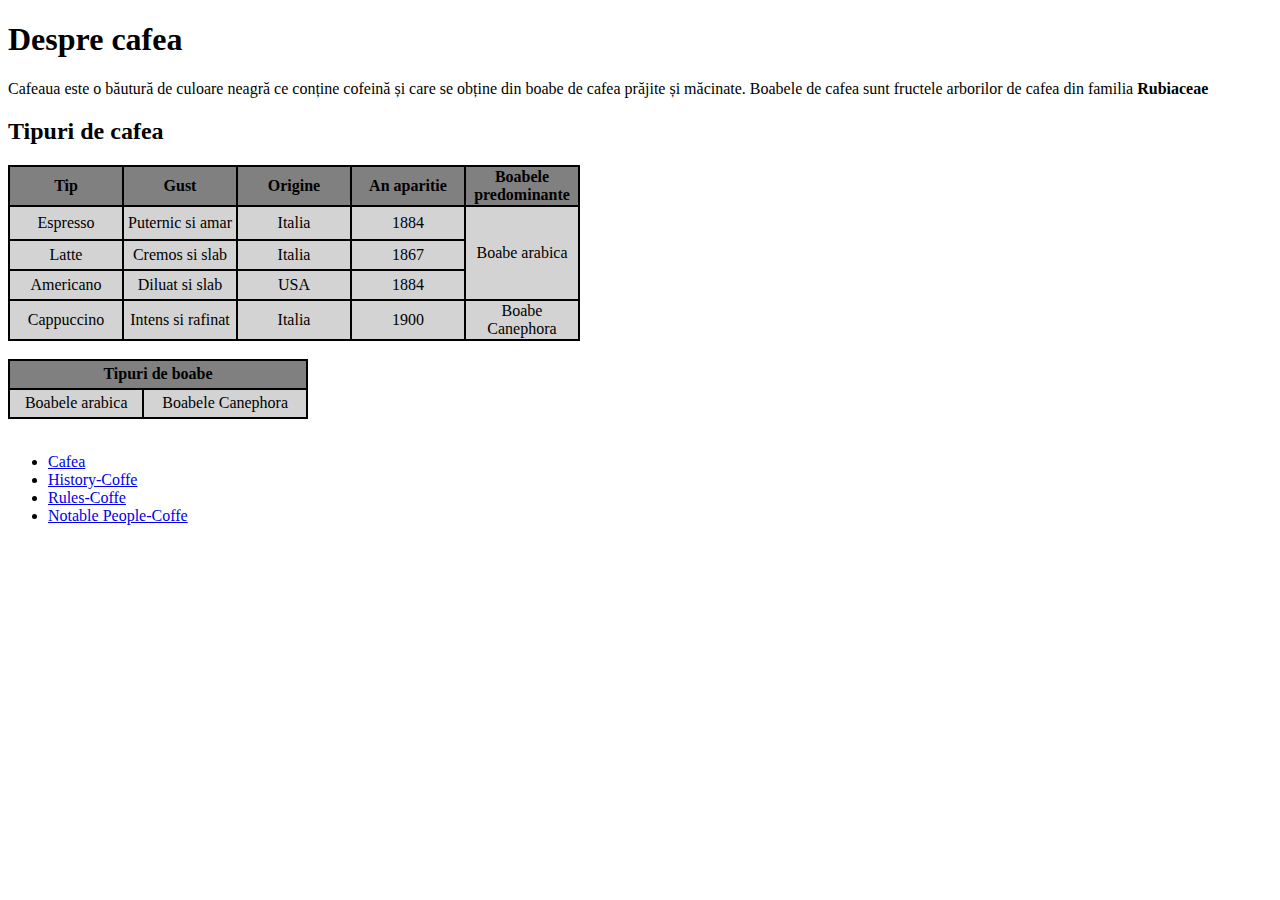
<file: html-proj-1/index.html>
<!DOCTYPE html>
<html>
    <head>
        <title>
           Cafeluta
        </title>
    </head>
    <body>
        <header>
          <h1>
            Despre cafea
          </h1>
          <p> 
            Cafeaua este o băutură de culoare neagră ce conține cofeină și care se obține din boabe de cafea prăjite și măcinate. 
            Boabele de cafea sunt fructele arborilor de cafea din familia <strong>Rubiaceae</strong>
          </p>
        </header>
        <main>
          <h2>
            Tipuri de cafea
          </h2>
          <table bgcolor="black">
            <tr bgcolor="grey" align="center" >
                <th width="110"> Tip </th>
                <th width="110"> Gust </th>
                <th width="110"> Origine </th>
                <th width="110"> An aparitie </th>
                <th width="110"> Boabele predominante</th>
            </tr>
            <tr bgcolor="lightgrey" align="center">
                <td height="30"> Espresso </td>
                <td height="30"> Puternic si amar </td>
                <td height="30"> Italia </td>
                <td height="30"> 1884 </td>
                <td rowspan="3" height="90"> Boabe  arabica</td>
            </tr>
            <tr bgcolor="lightgrey" align="center">
                <td> Latte </td>
                <td> Cremos si slab </td>
                <td> Italia </td>
                <td> 1867 </td>
            </tr>
            <tr bgcolor="lightgrey" align="center">
                <td> Americano </td>
                <td> Diluat si slab </td>
                <td> USA </td>
                <td> 1884 </td>
            </tr>
            <tr bgcolor="lightgrey" align="center">
              <td> Cappuccino </td>
              <td> Intens si rafinat</td>
              <td> Italia </td>
              <td> 1900 </td>
              <td height="30"> Boabe Canephora</td>
          </tr>
        </table>
        <br>
        <table bgcolor = "black" width="300" height="60">
          <tr bgcolor = "grey">
            <th colspan="2">Tipuri de boabe</th>
          </tr>
          <tr bgcolor="lightgrey">
            <td align="center">Boabele arabica</td>
            <td align="center">Boabele Canephora</td>
          </tr>
        </table>
        <br>
        <footer>
          <nav>
            <ul>
              <li><a href="index.html">Cafea</a></li>
              <li><a href="History.html">History-Coffe</a></li>
              <li><a href="Rules-Coffe.html">Rules-Coffe</a></li>
              <li><a href="Notable People - Coffe.html">Notable People-Coffe</a></li>
            </ul>
          </nav>
        </footer>
      </main>
    </body>
</html>
</file>
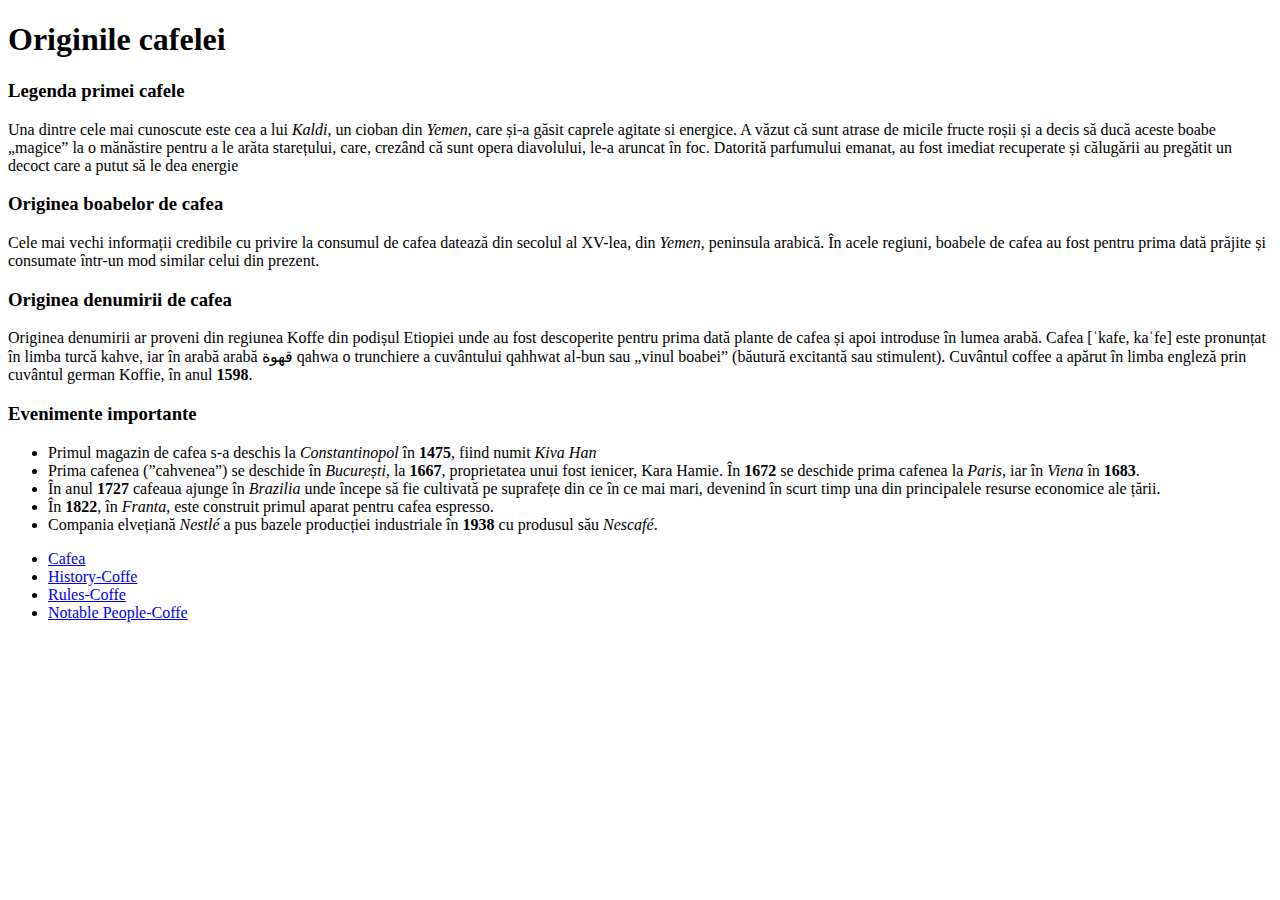
<file: html-proj-1/History.html>
<!DOCTYPE html>
<html>
    <head>
        <title>
            History-Coffe
        </title>
    </head>
    <body>
        <header>
            <h1>
                Originile cafelei
            </h1>
        </header>
        <section>
            <h3>
                Legenda primei cafele
            </h3>
            <p>
                Una dintre cele mai cunoscute este cea a lui <em>Kaldi</em>, un cioban din <em>Yemen</em>, care și-a găsit caprele agitate si energice.
                A văzut că sunt atrase de micile fructe roșii și a decis să ducă aceste boabe „magice” la o mănăstire pentru a le arăta starețului, care, crezând că sunt opera diavolului, le-a aruncat în foc. 
                Datorită parfumului emanat, au fost imediat recuperate și călugării au pregătit un decoct care a putut să le dea energie
            </p>
        </section>
        <section>
            <h3>
                Originea boabelor de cafea
            </h3>
        <p>
            Cele mai vechi informații credibile cu privire la consumul de cafea datează din secolul al XV-lea, din <em>Yemen</em>, peninsula arabică. 
            În acele regiuni, boabele de cafea au fost pentru prima dată prăjite și consumate într-un mod similar celui din prezent.
        </p>
        </section>
        <section>
        <h3>
            Originea denumirii de cafea
        </h3>
        <p>
            Originea denumirii ar proveni din regiunea Koffe din podișul Etiopiei unde au fost descoperite pentru prima dată plante de cafea și apoi introduse în lumea arabă. 
            Cafea [ˈkafe, kaˈfe] este pronunțat în limba turcă kahve, iar în arabă arabă قهوة qahwa o trunchiere a cuvântului qahhwat al-bun sau „vinul boabei” 
            (băutură excitantă sau stimulent).
             Cuvântul coffee a apărut în limba engleză prin cuvântul german Koffie, în anul <strong>1598</strong>.
         </p>
         </section>
         <h3>
            Evenimente importante
         </h3>
         <ul>
            <li>
                Primul magazin de cafea s-a deschis la <em>Constantinopol</em> în <strong>1475</strong>, fiind numit <em>Kiva Han</em>
            </li>
            <li>
                Prima cafenea (”cahvenea”) se deschide în <em>București</em>, la <strong>1667</strong>, proprietatea unui fost ienicer, Kara Hamie.
                În <strong>1672</strong> se deschide prima cafenea la <em>Paris</em>, iar în <em>Viena</em> în <strong>1683</strong>.
            </li>
            <li>
                În anul <strong>1727</strong> cafeaua ajunge în <em>Brazilia</em> unde începe să fie cultivată pe suprafețe din ce în ce mai mari, 
                devenind în scurt timp una din principalele resurse economice ale țării.
            </li>
            <li>
                În <strong>1822</strong>, în <em>Franta</em>, este construit primul aparat pentru cafea espresso.
            </li>
            <li>
                Compania elvețiană <em>Nestlé</em> a pus bazele producției industriale în <strong>1938</strong> cu produsul său <em>Nescafé</em>.
            </li>
         </ul>
         <footer>
            <nav>
              <ul>
                <li><a href="index.html">Cafea</a></li>
                <li><a href="History.html">History-Coffe</a></li>
                <li><a href="Rules-Coffe.html">Rules-Coffe</a></li>
                <li><a href="Notable People - Coffe.html">Notable People-Coffe</a></li>
              </ul>
            </nav>
          </footer>
    </body>
</html>
</file>
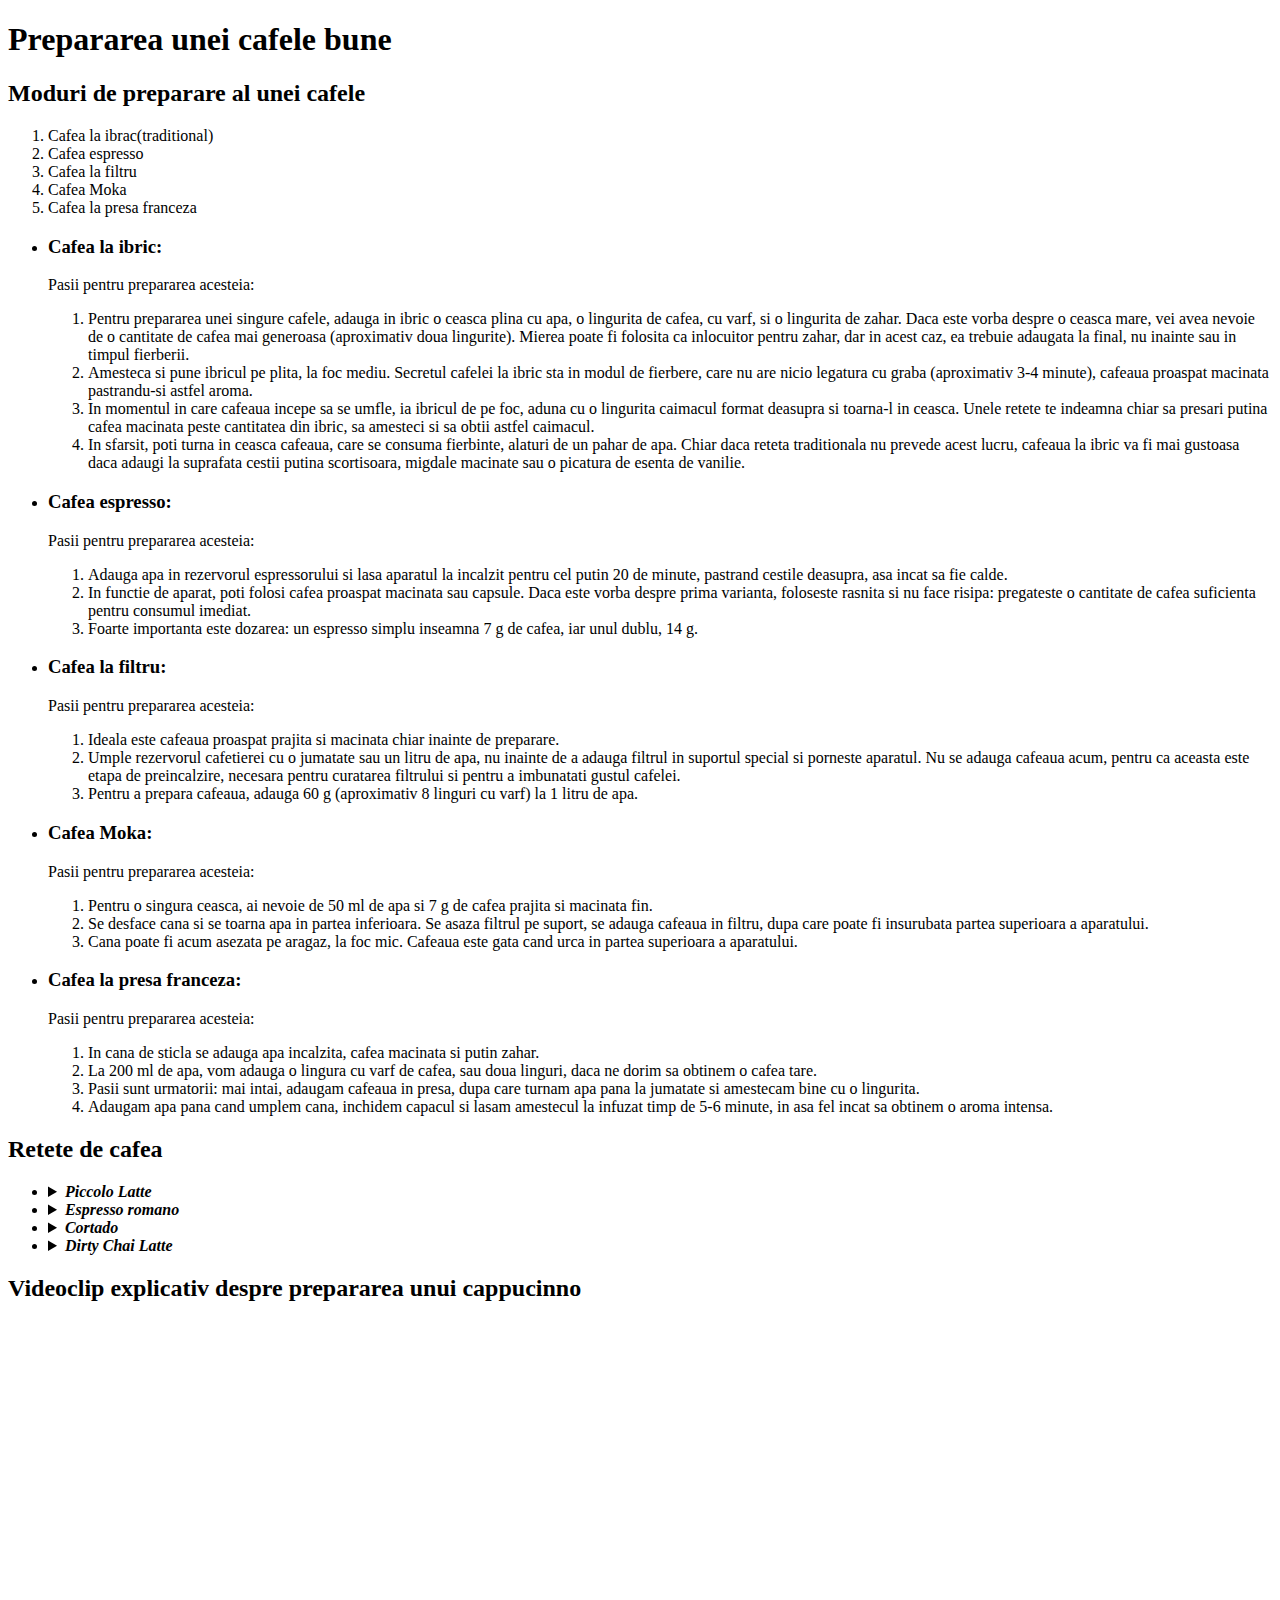
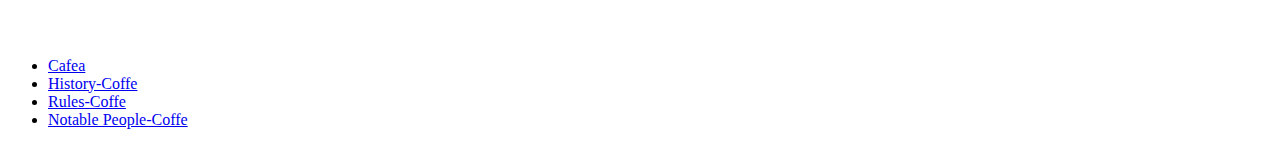
<file: html-proj-1/Rules-Coffe.html>
<!DOCTYPE html>
<html>
    <head>
        <title>
            Rules - COffe
        </title>
    </head>
    <body>
        <header>
            <h1>
                Prepararea unei cafele bune
            </h1>
        </header>
        <section>
            <h2>
                Moduri de preparare al unei cafele
            </h2>
            <ol>
                <li>
                    Cafea la ibrac(traditional)
                </li>
                <li>
                    Cafea espresso
                </li>
                <li>
                    Cafea la filtru
                </li>
                <li>
                    Cafea Moka
                </li>
                <li>
                    Cafea la presa franceza
                </li>
            </ol>
            <ul>
                <li>
                    <h3>
                        Cafea la ibric:
                    </h3>
                    <p>
                        Pasii pentru prepararea acesteia:
                    </p>
                    <ol>
                        <li>
                            Pentru prepararea unei singure cafele, adauga in ibric o ceasca plina cu apa, o lingurita de cafea, cu varf, si o lingurita de zahar.
                             Daca este vorba despre o ceasca mare, vei avea nevoie de o cantitate de cafea mai generoasa (aproximativ doua lingurite). 
                            Mierea poate fi folosita ca inlocuitor pentru zahar, dar in acest caz, ea trebuie adaugata la final, nu inainte sau in timpul fierberii.
                        </li>
                        <li>
                            Amesteca si pune ibricul pe plita, la foc mediu. 
                            Secretul cafelei la ibric sta in modul de fierbere, care nu are nicio legatura cu graba (aproximativ 3-4 minute), cafeaua proaspat macinata pastrandu-si astfel aroma.
                        </li>
                        <li>
                            In momentul in care cafeaua incepe sa se umfle, ia ibricul de pe foc, aduna cu o lingurita caimacul format deasupra si toarna-l in ceasca. 
                            Unele retete te indeamna chiar sa presari putina cafea macinata peste cantitatea din ibric, sa amesteci si sa obtii astfel caimacul. 
                        </li>
                        <li>
                            In sfarsit, poti turna in ceasca cafeaua, care se consuma fierbinte, alaturi de un pahar de apa. 
                            Chiar daca reteta traditionala nu prevede acest lucru, cafeaua la ibric va fi mai gustoasa daca adaugi la suprafata cestii putina scortisoara, migdale macinate sau o picatura de esenta de vanilie.
                        </li>

                    </ol>
                </li>
                <li>
                    <h3>
                        Cafea espresso:
                    </h3>
                    <p>
                        Pasii pentru prepararea acesteia:
                    </p>
                    <ol>
                        <li>
                            Adauga apa in rezervorul espressorului si lasa aparatul la incalzit pentru cel putin 20 de minute, pastrand cestile deasupra, asa incat sa fie calde.
                        </li>
                        <li>
                            In functie de aparat, poti folosi cafea proaspat macinata sau capsule. Daca este vorba despre prima varianta, 
                            foloseste rasnita si nu face risipa: pregateste o cantitate de cafea suficienta pentru consumul imediat.                        
                        </li>
                        <li>
                            Foarte importanta este dozarea: un espresso simplu inseamna 7 g de cafea, iar unul dublu, 14 g.                        
                        </li>
                    </ol>
                </li>
                <li>
                    <h3>
                        Cafea la filtru:
                    </h3>
                    <p>
                        Pasii pentru prepararea acesteia:
                    </p>
                    <ol>
                        <li>
                            Ideala este cafeaua proaspat prajita si macinata chiar inainte de preparare.                        
                        </li>
                        <li>
                            Umple rezervorul cafetierei cu o jumatate sau un litru de apa, nu inainte de a adauga filtrul in suportul special si porneste aparatul. 
                            Nu se adauga cafeaua acum, pentru ca aceasta este etapa de preincalzire, necesara pentru curatarea filtrului si pentru a imbunatati gustul cafelei.
                        </li>
                        <li>
                            Pentru a prepara cafeaua, adauga 60 g (aproximativ 8 linguri cu varf) la 1 litru de apa.
                        </li>
                    </ol>
                </li>
                <li>
                    <h3>
                        Cafea Moka:
                    </h3>
                    <p>
                        Pasii pentru prepararea acesteia:
                    </p>
                    <ol>
                        <li>
                            Pentru o singura ceasca, ai nevoie de 50 ml de apa si 7 g de cafea prajita si macinata fin.                        
                        </li>
                        <li>
                            Se desface cana si se toarna apa in partea inferioara. Se asaza filtrul pe suport, se adauga cafeaua in filtru, 
                            dupa care poate fi insurubata partea superioara a aparatului.
                        </li>
                        <li>
                            Cana poate fi acum asezata pe aragaz, la foc mic. Cafeaua este gata cand urca in partea superioara a aparatului.
                        </li>
                    </ol>
                </li>
                <li>
                    <h3>
                        Cafea la presa franceza:
                    </h3>
                    <p>
                        Pasii pentru prepararea acesteia:
                    </p>
                    <ol>
                        <li>
                            In cana de sticla se adauga apa incalzita, cafea macinata si putin zahar.                        
                        </li>
                        <li>
                            La 200 ml de apa, vom adauga o lingura cu varf de cafea, sau doua linguri, daca ne dorim sa obtinem o cafea tare.
                        </li>
                        <li>
                            Pasii sunt urmatorii: mai intai, adaugam cafeaua in presa, dupa care turnam apa pana la jumatate si amestecam bine cu o lingurita.
                        </li>
                        <li>
                            Adaugam apa pana cand umplem cana, inchidem capacul si lasam amestecul la infuzat timp de 5-6 minute, in asa fel incat sa obtinem o aroma intensa.
                        </li>
                    </ol>
                </li>
            </ul>
        </section>
        <section>
            <h2>
                Retete de cafea
            </h2>
            <ul>
                <li>
                    <details>
                        <summary>
                            <em><strong>Piccolo Latte</strong></em>
                        </summary>
                            <section>
                                <h3>
                                    Ce este un  <strong>Piccolo Latte</strong>?
                                </h3>
                                <p>
                                    <strong>Piccolo Latte</strong> reprezinta, de fapt, un caffe latte servit intr-un pahar de dimensiuni mult mai mici. 
                                    Este o alegere des intalnita in cadrul intalnirilor de afaceri.
                                </p>
                            </section>
                            <section>
                                <h3>
                                    Cum poti obtinee un <strong>Piccolo Latte</strong>?
                                </h3>
                                <ul>
                                    <li>Pregateste un espresso (vezi reteta mai sus) sau o cafea la ibric.</li>
                                    <li>Adauga cafeaua intr-un pahar sau o cana de sticla nu prea mare.</li>
                                    <li>Fierbe 250 ml lapte, la foc mic, pana cand obtii o consistenta cremoasa.</li>
                                    <li>Adauga spuma de lapte astfel obtinuta peste cafea.</li>
                                    <li>Poti adauga extract de vanilie, scortisoara sau ciocolata rasa deasupra.</li>
                                </ul>
                            </section>
                        
                    </details>
                </li>
                <li>
                    <details>
                        <summary>
                            <em><strong>Espresso romano</strong></em>
                        </summary>
                            <section>
                                <h3>
                                    Cum este aceasta reteta?
                                </h3>
                                <p>
                                    O reteta neobisnuita, cu lamaie, care nu face decat sa accentueze gustul autentic de cafea.
                                </p>
                            </section>
                            <section>
                                <h3>
                                    Cum poti obtinee un <strong>Espresso romano</strong>?
                                </h3>
                                <ul>
                                    <li>
                                        Reteta este simpla: este vorba despre un espresso lung sau scurt 
                                        amestecat cu o lingurita de zahar si servit cu o felie de lamaie alaturi, pentru o aroma cu adevarat speciala.
                                    </li>
                                    
                                </ul>
                            </section>
                        
                    </details>
                </li>
                <li>
                    <details>
                        <summary>
                            <em><strong>Cortado</strong></em>
                        </summary>
                            <section>
                                <h3>
                                    In ce consta reteta?
                                </h3>
                                <p>
                                    Este vorba despre o reteta spaniola care combina cafeaua (sau espresso) cu spuma din lapte condensat, pentru a-i reduce din aciditate. 
                                    A nu se confunda cu cafeaua cu lapte - cortado seamana, mai degraba, cu latte macchiato.
                                </p>
                            </section>
                            <section>
                                <h3>
                                    Cum poti obtinee un <strong>Cortado</strong>?
                                </h3>
                                <ul>
                                    <li>Pregateste un espresso simplu si adauga deasupra spuma din lapte condensat sau putin lapte condensat incalzit.</li>
                                    <li>Cortado se serveste intotdeaua in cani de sticla, iar cantitatea recomandata este de 150-200 ml.</li>
                                </ul>
                            </section>
                        
                    </details>
                </li>
                <li>
                    <details>
                        <summary>
                            <em><strong>Dirty Chai Latte</strong></em>
                        </summary>
                            <section>
                                <h3>
                                    In ce consta reteta?
                                </h3>
                                <p>
                                    Aceasta reteta reprezinta o combinatie de espresso si ceai aromat. 
                                    Daca nu te poti obisnui imediat cu gustul, trebuie sa stii ca o astfel de cafea poate fi indulcita cu miere.
                                </p>
                            </section>
                            <section>
                                <h3>
                                    Cum poti obtinee un <strong>Dirty Chai Latte</strong>?
                                </h3>
                                <ul>
                                    <li>Pregateste un espresso scurt, putina spuma de lapte (vezi reteta mai sus) si o infuzie din plante - de preferat, masala chai (ceai indian).</li>
                                    <li>Proportiile sunt variabile, cantitatea de cafea fiind de obicei mai mica fata de cea a ceaiului.</li>
                                    <li><strong>Dirty Chai Latte</strong> poate fi consumat imediat, fierbinte, sau rece, pentru un efect racoritor.</li>
                                </ul>
                            </section>
                        
                    </details>
                </li>
            </ul>
        </section>
        <section>
            <h2>
                Videoclip explicativ despre prepararea unui cappucinno
            </h2>
            <iframe 
                width="560" height="315" src="https://www.youtube.com/embed/qfk8lOzwo2Q?si=YkX3Qbs28rv2IHpR" title="YouTube video player" 
                frameborder="0" allow="accelerometer; autoplay; clipboard-write; encrypted-media; gyroscope; picture-in-picture; web-share" allowfullscreen>
            </iframe>
        </section>
        <footer>
            <nav>
              <ul>
                <li><a href="index.html">Cafea</a></li>
                <li><a href="History.html">History-Coffe</a></li>
                <li><a href="Rules-Coffe.html">Rules-Coffe</a></li>
                <li><a href="Notable People - Coffe.html">Notable People-Coffe</a></li>
              </ul>
            </nav>
          </footer>
    </body>
</html>
</file>
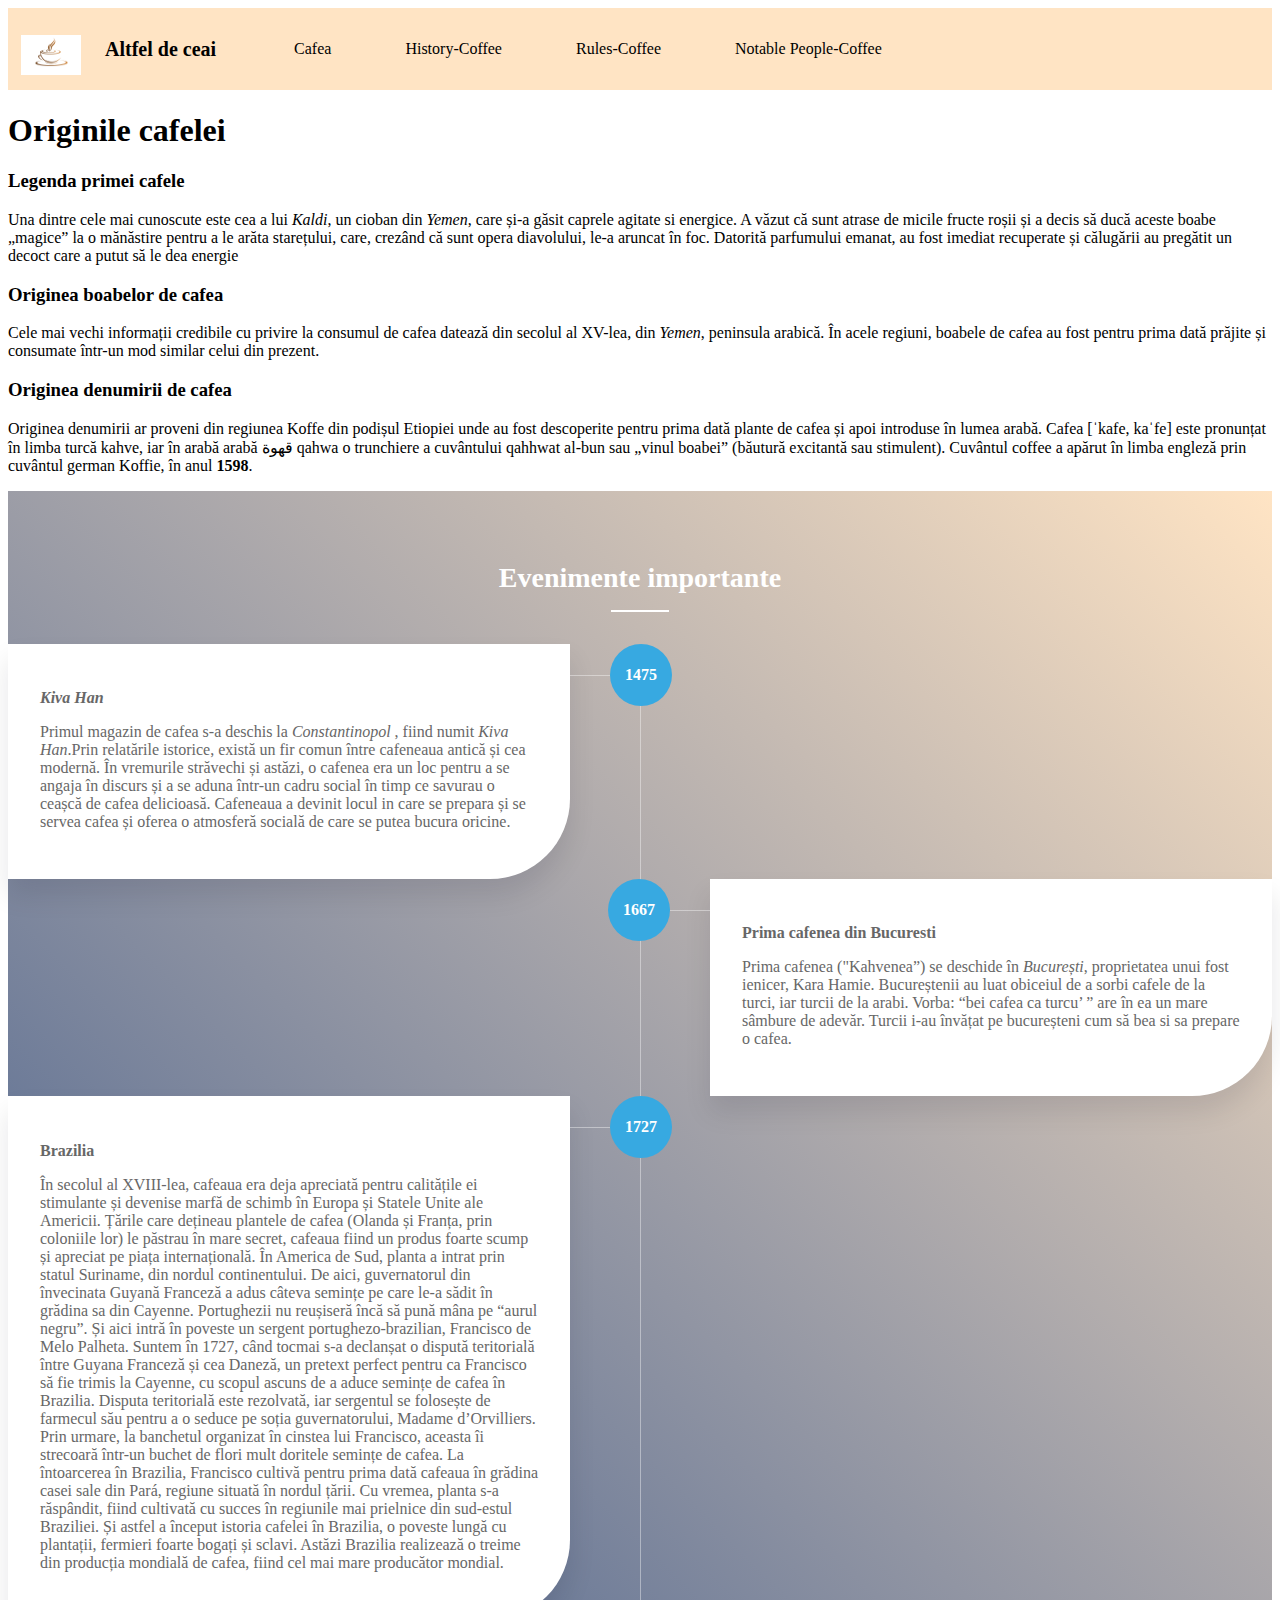
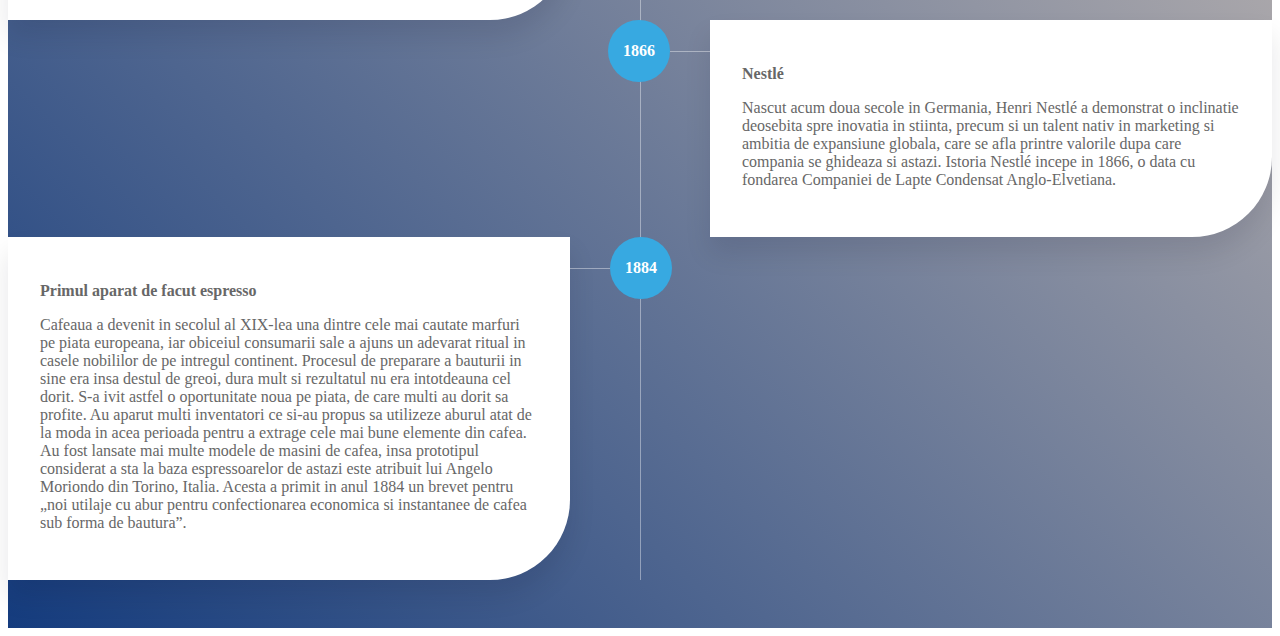
<file: html-proj-2/History.html>
<!DOCTYPE html>
<html>
    <head>
        <title>
            History-Coffe
        </title>

        <link rel ="stylesheet" href="CSS\Style.css">
        <link rel ="stylesheet" href="CSS/css_History/Style_H_timeline.css">
    </head>
    <body id="History">
      
        <header>

            <nav>
              
              <table class="tabelu">
              
                <th><img class = "logo"  src="Imagini/Logo.jpg"></th>
                <th><h2 class ="brand">Altfel de ceai</h2></th>
  
              </table>
              
              <div class="links">
  
                  <a data-active="Cafea" href="Landing.html">Cafea</a>
                  <a data-active="History" href="History.html">History-Coffee</a>
                  <a data-active="Rules" href="Rules-Coffe.html">Rules-Coffee</a>
                  <a data-active="People" href="Notable People - Coffe.html">Notable People-Coffee</a>
  
              </div>
            </nav>
  
          </header>
          
          <section>

            <h1>
                Originile cafelei
            </h1>

            <h3>
                Legenda primei cafele
            </h3>
            <p>
                Una dintre cele mai cunoscute este cea a lui <em>Kaldi</em>, un cioban din <em>Yemen</em>, care și-a găsit caprele agitate si energice.
                A văzut că sunt atrase de micile fructe roșii și a decis să ducă aceste boabe „magice” la o mănăstire pentru a le arăta starețului, care, crezând că sunt opera diavolului, le-a aruncat în foc. 
                Datorită parfumului emanat, au fost imediat recuperate și călugării au pregătit un decoct care a putut să le dea energie
            </p>
        </section>
        <section>
            <h3>
                Originea boabelor de cafea
            </h3>
        <p>
            Cele mai vechi informații credibile cu privire la consumul de cafea datează din secolul al XV-lea, din <em>Yemen</em>, peninsula arabică. 
            În acele regiuni, boabele de cafea au fost pentru prima dată prăjite și consumate într-un mod similar celui din prezent.
        </p>
        </section>
        <section>
        <h3>
            Originea denumirii de cafea
        </h3>
        <p>
            Originea denumirii ar proveni din regiunea Koffe din podișul Etiopiei unde au fost descoperite pentru prima dată plante de cafea și apoi introduse în lumea arabă. 
            Cafea [ˈkafe, kaˈfe] este pronunțat în limba turcă kahve, iar în arabă arabă قهوة qahwa o trunchiere a cuvântului qahhwat al-bun sau „vinul boabei” 
            (băutură excitantă sau stimulent).
             Cuvântul coffee a apărut în limba engleză prin cuvântul german Koffie, în anul <strong>1598</strong>.
         </p>
         </section>
         

         <div class="bg-gradient_solid">
            <div class="container">
              <div class="section-header">
                <h2>Evenimente importante</h2>
                <hr>
              </div>
              <div class="steps">

                <div class="steps-container">
                  <div class="content">
                    <h2><em>Kiva Han</em></h2>

                    <p>
                        Primul magazin de cafea s-a deschis la <em>Constantinopol</em> , fiind numit <em>Kiva Han</em>.Prin relatările istorice, 
                        există un fir comun între cafeneaua antică și cea modernă. În vremurile străvechi și astăzi, o cafenea era un loc pentru a se 
                        angaja în discurs și a se aduna într-un cadru social în timp ce savurau o ceașcă de cafea delicioasă.
                        Cafeneaua a devinit locul in care se prepara și se servea cafea și oferea o atmosferă socială de care se putea bucura oricine. 
                    </p>

                  </div>
                  <i class="step-line"></i>
                  <div class="date"><strong>1475</strong></div>
                </div>

                <div class="steps-container">
                  <div class="content">
                    <h2>Prima cafenea din Bucuresti</h2>
                    <p>
                        Prima cafenea ("Kahvenea”) se deschide în <em>București</em>, proprietatea unui fost ienicer, Kara Hamie.
                        Bucureștenii au luat obiceiul de a sorbi cafele de la turci, iar turcii de la arabi.
                        Vorba: “bei cafea ca turcu’ ” are în ea un mare sâmbure de adevăr. Turcii i-au învățat pe bucureșteni cum să bea si sa
                        prepare o cafea.
                    </p>
                  </div>
                  <i class="step-line"></i>
                  <div class="date"><strong>1667</strong></div>
                </div>

                <div class="steps-container">
                  <div class="content">
                    <h2>Brazilia</h2>
                    <p>
                        În secolul al XVIII-lea, cafeaua era deja apreciată pentru calitățile ei stimulante și devenise marfă de schimb în Europa și Statele Unite ale Americii. 
                        Țările care dețineau plantele de cafea (Olanda și Franța, prin coloniile lor) le păstrau în mare secret, 
                        cafeaua fiind un produs foarte scump și apreciat pe piața internațională.
                        În America de Sud, planta a intrat prin statul Suriname, din nordul continentului. 
                        De aici, guvernatorul din învecinata Guyană Franceză a adus câteva semințe pe care le-a sădit în grădina sa din Cayenne.
                        Portughezii nu reușiseră încă să pună mâna pe “aurul negru”. Și aici intră în poveste un sergent portughezo-brazilian, Francisco de Melo Palheta.
                        Suntem în 1727, când tocmai s-a declanșat o dispută teritorială între Guyana Franceză și cea Daneză, un pretext perfect pentru ca 
                        Francisco să fie trimis la Cayenne, cu scopul ascuns de a aduce semințe de cafea în Brazilia. Disputa teritorială este rezolvată, 
                        iar sergentul se folosește de farmecul său pentru a o seduce pe soția guvernatorului, Madame d’Orvilliers. 
                        Prin urmare, la banchetul organizat în cinstea lui Francisco, aceasta îi strecoară într-un buchet de flori mult doritele semințe de cafea.
                        La întoarcerea în Brazilia, Francisco cultivă pentru prima dată cafeaua în grădina casei sale din Pará, regiune situată în nordul țării. 
                        Cu vremea, planta s-a răspândit, fiind cultivată cu succes în regiunile mai prielnice din sud-estul Braziliei.
                        Și astfel a început istoria cafelei în Brazilia, o poveste lungă cu plantații, fermieri foarte bogați și sclavi. 
                        Astăzi Brazilia realizează o treime din producția mondială de cafea, fiind cel mai mare producător mondial.
                    </p>
                  </div>
                  <i class="step-line"></i>
                  <div class="date"><strong>1727</strong></div>
                </div>

                <div class="steps-container">
                    <div class="content">
                      <h2>Nestlé</h2>
                      <p>
                            Nascut acum doua secole in Germania, Henri Nestlé a demonstrat o inclinatie deosebita spre inovatia in stiinta, 
                            precum si un talent nativ in marketing si ambitia de expansiune globala, care se afla 
                            printre valorile dupa care compania se ghideaza si astazi.
                            Istoria Nestlé incepe in 1866, o data cu fondarea Companiei de Lapte Condensat Anglo-Elvetiana.
                      </p>
                    </div>
                    <i class="step-line"></i>
                    <div class="date">1866</div>
                  </div>

                <div class="steps-container">
                  <div class="content">
                    <h2>Primul aparat de facut espresso</h2>

                    <p>
                        Cafeaua a devenit in secolul al XIX-lea una dintre cele mai cautate marfuri pe piata europeana, iar obiceiul consumarii sale 
                        a ajuns un adevarat ritual in casele nobililor de pe intregul continent. Procesul de preparare a bauturii in sine era insa destul de greoi, 
                        dura mult si rezultatul nu era intotdeauna cel dorit. S-a ivit astfel o oportunitate noua pe piata, de care multi au dorit sa profite.
                        Au aparut multi inventatori ce si-au propus sa utilizeze aburul atat de la moda in acea perioada pentru a extrage cele mai bune elemente din cafea. 
                        Au fost lansate mai multe modele de masini de cafea, insa prototipul considerat a sta la baza espressoarelor de astazi este atribuit lui 
                        Angelo Moriondo din Torino, Italia. Acesta a primit in anul 1884 un brevet pentru „noi utilaje cu abur pentru confectionarea economica si 
                        instantanee de cafea sub forma de bautura”.
                    </p>

                  </div>
                  <i class="step-line"></i>
                  <div class="date">1884</div>
                </div>

              </div>
            </div>
          </div>
         
    </body>
</html>
</file>
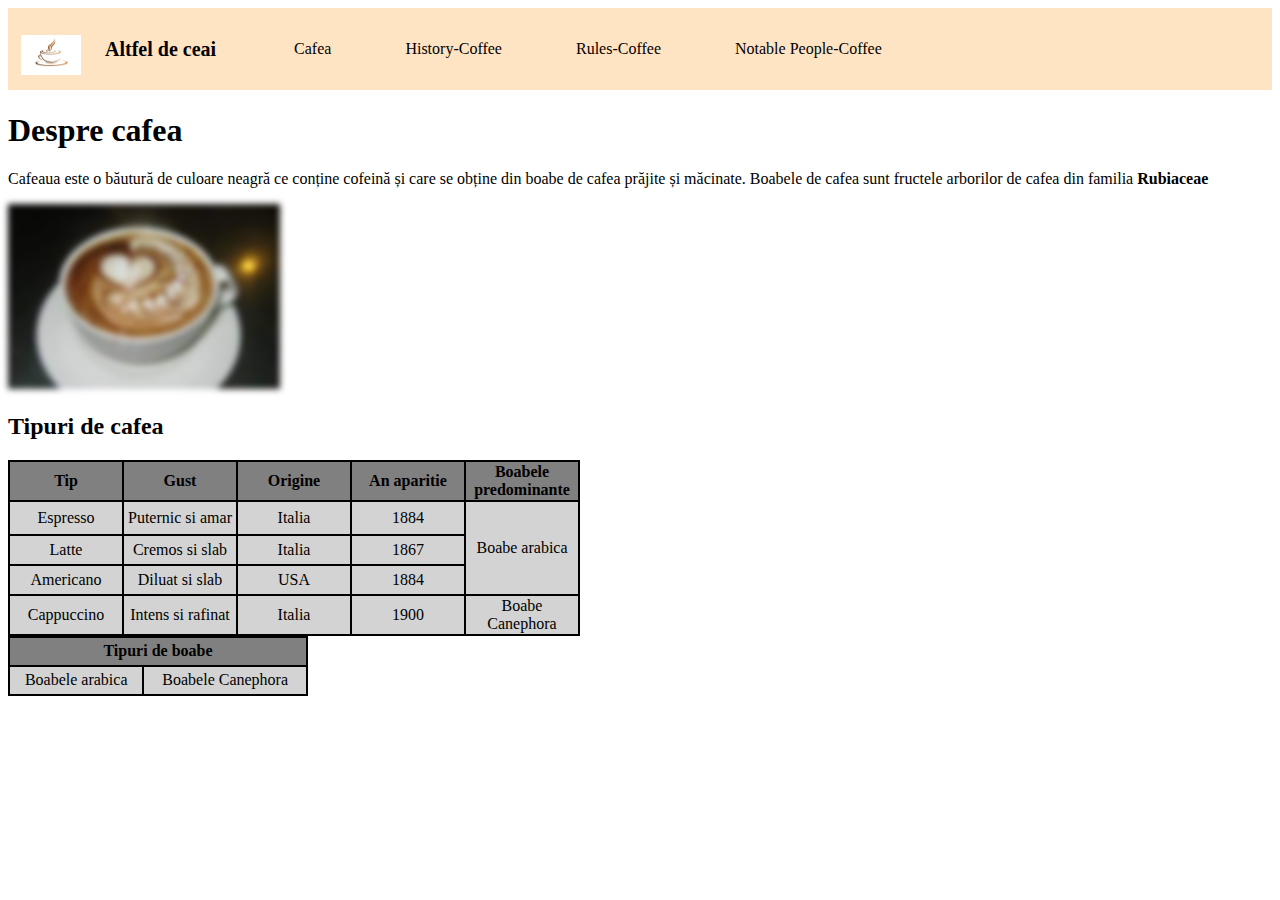
<file: html-proj-2/Landing.html>
<!DOCTYPE html>
<html>
    <head>

      <meta charset="UTF-8" />
      <meta name="viewport" content="width=device-width, initial-scale=1.0" />

      <title>
          Cafeluta
      </title>

        <link rel ="stylesheet" href="CSS\Style.css">
        <link rel ="stylesheet" href="CSS/css_landing/Style_L_grid.css">
        <link rel ="stylesheet" href="CSS/css_landing/Style_L_Images.css">
        <link rel ="stylesheet" href="CSS/css_landing/Style_L_mobile.css">

    </head>

    <body  id="Cafea">  
       
            <header>

              <nav>
                
                <div class="tabelu">
                  <table>
                  
                    <th><img class = "logo"  src="Imagini/Logo.jpg"></th>
                    <th><h2 class ="brand">Altfel de ceai</h2></th>
                  
                  </table>
                
                </div>
                  
                <div class="hamburger-menu">
                    
                    <input class="eu" id="menu__toggle" type="checkbox" />
                    <label class="menu__btn" for="menu__toggle">
                        <span></span>
                    </label>
                    
                      <ul class="menu__box">

                          <li><a data-active="Cafea" href="Landing.html">Cafea</a></li>
                          <li><a data-active="History" href="History.html">History-Coffee</a></li>
                          <li><a data-active="Rules" href="Rules-Coffe.html">Rules-Coffee</a></li>
                          <li><a data-active="People" href="Notable People - Coffe.html">Notable People-Coffee</a></li>
                          
                      </ul>
                  </div>
                    
                  <div class="links">

                    <a data-active="Cafea" href="Landing.html">Cafea</a>
                    <a data-active="History" href="History.html">History-Coffee</a>
                    <a data-active="Rules" href="Rules-Coffe.html">Rules-Coffee</a>
                    <a class="Notable" data-active="People" href="Notable People - Coffe.html">Notable People-Coffee</a>

                  </div>
                
              </nav>

            </header>
          

        <div class = "landing">
          

            <div class="titlu1"><h1>Despre cafea</h1></div>
            
            <div class="Descriere_Cafea">
              <p> 
                Cafeaua este o băutură de culoare neagră ce conține cofeină și care se obține din boabe de cafea prăjite și măcinate. 
                Boabele de cafea sunt fructele arborilor de cafea din familia <strong>Rubiaceae</strong>
              </p>
            </div>

            <div class="ImgCafea1">
              <img src = "Imagini/Landing/cafeluta.jpeg">
            </div>

            <div class="titlu2"><h2>Tipuri de cafea</h2></div>
            
            <div class="tabel_tip_cafea">
              <table bgcolor="black">
                <tr bgcolor="grey" align="center" >
                    <th width="110"> Tip </th>
                    <th width="110"> Gust </th>
                    <th width="110"> Origine </th>
                    <th width="110"> An aparitie </th>
                    <th width="110"> Boabele predominante</th>
                </tr>
                <tr bgcolor="lightgrey" align="center">
                    <td height="30"> Espresso </td>
                    <td height="30"> Puternic si amar </td>
                    <td height="30"> Italia </td>
                    <td height="30"> 1884 </td>
                    <td rowspan="3" height="90"> Boabe  arabica</td>
                </tr>
                <tr bgcolor="lightgrey" align="center">
                    <td> Latte </td>
                    <td> Cremos si slab </td>
                    <td> Italia </td>
                    <td> 1867 </td>
                </tr>
                <tr bgcolor="lightgrey" align="center">
                    <td> Americano </td>
                    <td> Diluat si slab </td>
                    <td> USA </td>
                    <td> 1884 </td>
                </tr>
                <tr bgcolor="lightgrey" align="center">
                  <td> Cappuccino </td>
                  <td> Intens si rafinat</td>
                  <td> Italia </td>
                  <td> 1900 </td>
                  <td height="30"> Boabe Canephora</td>
                </tr>
              </table>
            </div>

            <div class="tipuri_de_boabe">
              <table bgcolor = "black" width="300" height="60">
                <tr bgcolor = "grey">
                  <th colspan="2">Tipuri de boabe</th>
                </tr>
                <tr bgcolor="lightgrey">
                  <td align="center">Boabele arabica</td>
                  <td align="center">Boabele Canephora</td>
                </tr>
              </table>
            </div>
        </div>
    </body>
</html>
</file>
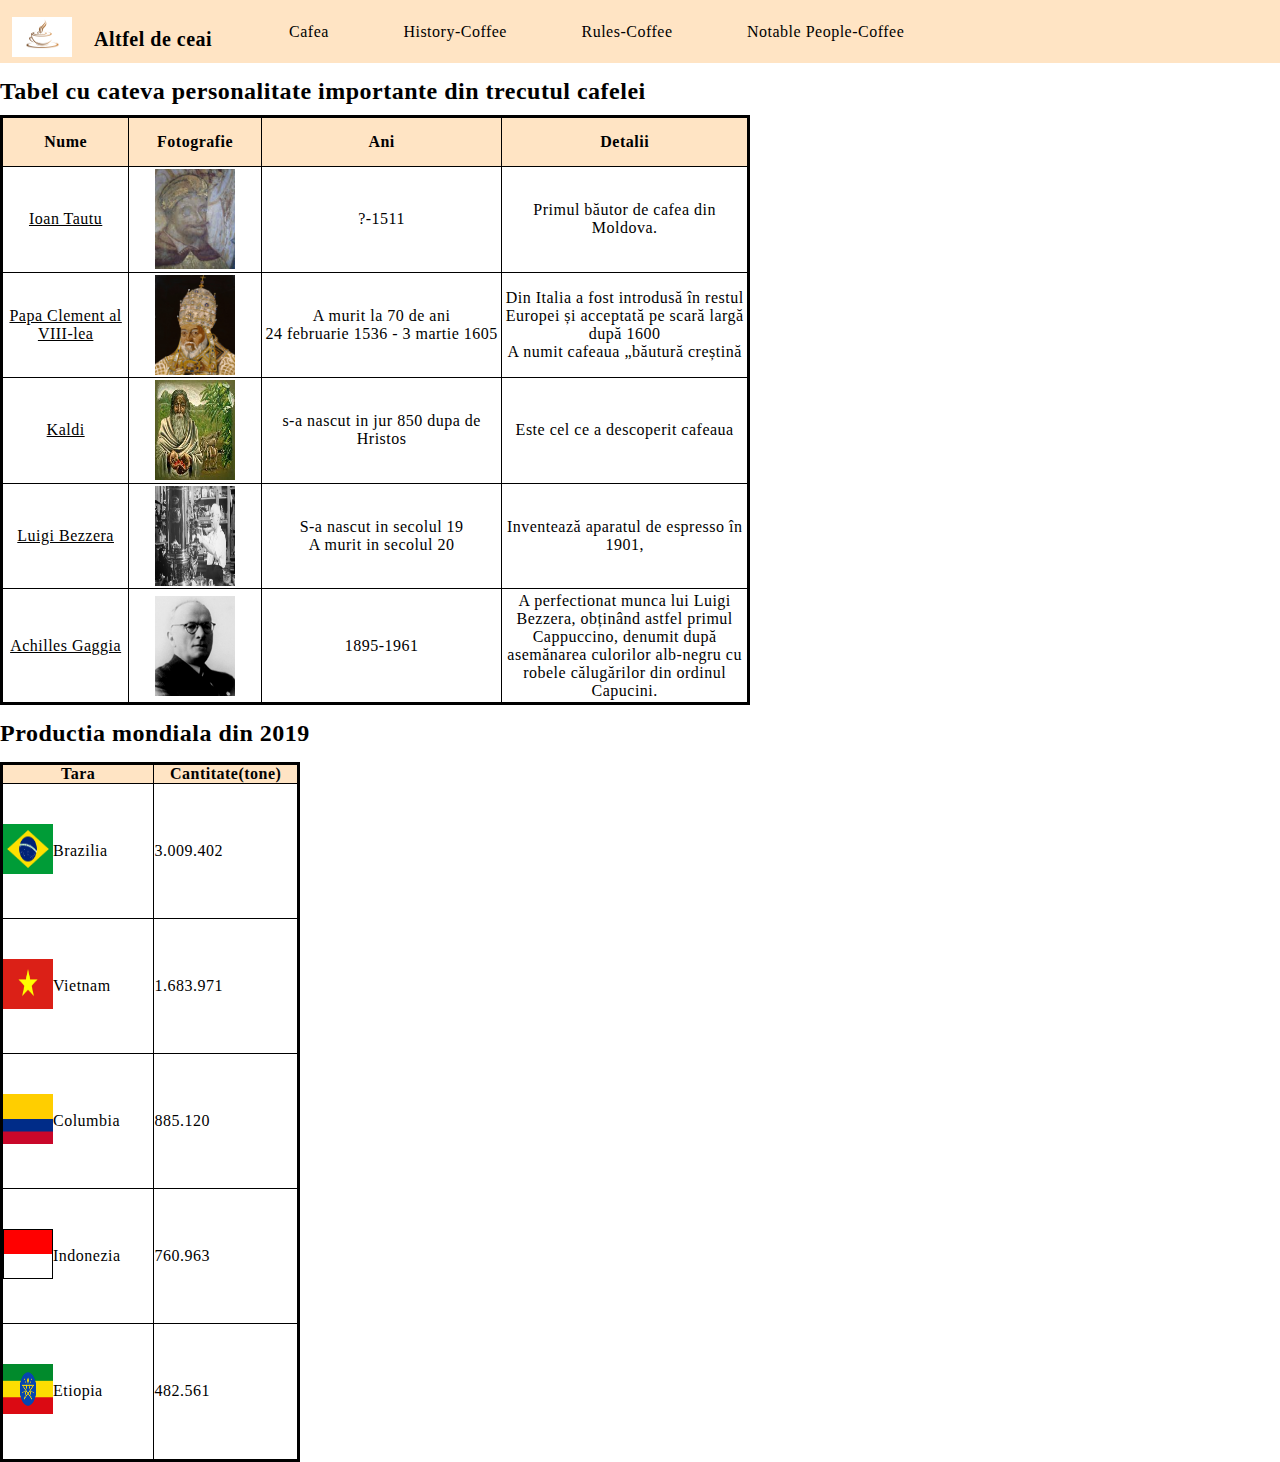
<file: html-proj-2/Notable People - Coffe.html>
<!DOCTYPE html>
<html>
    <head>
        <title>
            Notable People - Coffe
        </title>

        <link rel= "stylesheet" href="CSS\Style.css">
        <link rel= "stylesheet" href="CSS/css_Notable_People/Style_NP_general.css">
        <link rel= "stylesheet" href="CSS/css_Notable_People/Style_NP_tabel_1.css">
        <link rel= "stylesheet" href="CSS/css_Notable_People/Style_NP_tabel_2.css">
    </head>

    <body id="People">
      
        <header class = "header">

            <nav>
              
              <table class="tabelu">
              
                <th><img class = "logo"  src="Imagini/Logo.jpg"></th>
                <th><h2 class ="brand">Altfel de ceai</h2></th>
  
              </table>
              
              <div class="links">
  
                  <a data-active="Cafea" href="Landing.html">Cafea</a>
                  <a data-active="History" href="History.html">History-Coffee</a>
                  <a data-active="Rules" href="Rules-Coffe.html">Rules-Coffee</a>
                  <a data-active="People" href="Notable People - Coffe.html">Notable People-Coffee</a>
  
              </div>
            </nav>
  
        </header>
        
        <h2>Tabel cu cateva personalitate importante din trecutul cafelei</h2>
        <table class = "Tab1">

            <thead>
                <tr>
                    <td>Nume</td>
                    <td>Fotografie</td>
                    <td>Ani</td>
                    <td>Detalii</td>
                </tr>
            </thead>

            <tbody>
                <tr>
                    <td>
                        <a href="https://ro.wikipedia.org/wiki/Ioan_T%C4%83utu"
                            target="_blank" 
                            title="Acest buton duce spre o pagina despre Ioan Tautu">
                            <span>Ioan Tautu</span>
                        </a>
                    </td>

                    <td><img src="Imagini/NotablePeople/Tabel_1/Ioan-Tautu.jpeg"></td>
                    <td>?-1511</td>
                    <td>Primul băutor de cafea din Moldova.</td>
                </tr>
                
                <tr>
                    <td>
                        <a 

                        href="https://ro.wikipedia.org/wiki/Papa_Clement_al_VIII-lea"
                        target="_blank" 
                        title="Acest buton duce spre o pagina despre Papa Clement al VIII-lea">
                        <span>Papa Clement al VIII-lea</span>

                        </a>
                    </td>

                    <td><img src="Imagini/NotablePeople/Tabel_1/Papa_Clement_VIII.jpg"></td>
                    <td>
                        <ul>
                            <li>A murit la 70 de ani</li>
                            <li>24 februarie 1536 - 3 martie 1605</li>
                        </ul>
                    </td>
                    <td>
                        <ul>
                            <li>Din Italia a fost introdusă în restul Europei și acceptată pe scară largă după 1600</li>
                            <li>A numit cafeaua „băutură creștină</li>
                        </ul>
                    </td>
                </tr>

                <tr>
                    <td>
                        <a 
                            href="https://en.wikipedia.org/wiki/Kaldi"
                            target="_blank" 
                            title="Acest buton duce spre o pagina despre Kaldi">
                            <span>Kaldi</span>
                        </a>
                    </td>

                    <td><img src="Imagini/NotablePeople/Tabel_1/Kaldi.jpeg"></td>
                    <td>s-a nascut in jur 850 dupa de Hristos</td>
                    <td>Este cel ce a descoperit cafeaua</td>
                </tr>

                <tr>
                    <td>
                        <a 
                            href="https://en.wikipedia.org/wiki/Luigi_Bezzera"
                            target="_blank" 
                            title="Acest buton duce spre o pagina despre Luigi Bezzera">
                            <span>Luigi Bezzera</span>
                         </a>
                    </td>
                    <td><img src="Imagini/NotablePeople/Tabel_1/Luigi_Bezzera.jpg"></td>

                    <td>
                        <ul>
                            <li>S-a nascut in secolul 19</li>
                            <li>A murit in secolul 20</li>
                        </ul>
                    </td>

                    <td>Inventează aparatul de espresso în 1901,</td>
                </tr>

                <tr>
                    <td>
                        <a 
                            href="https://en.wikipedia.org/wiki/Gaggia"
                            target="_blank" 
                            title="Acest buton duce spre o pagina despre Achilles Gaggia">
                            <span>Achilles Gaggia</span>
                        </a>
                    </td>
                    <td><img src="Imagini/NotablePeople/Tabel_1/Achille_Gaggia.jpg" height="80"></td>
                    <td>1895-1961</td>
                    <td>A perfectionat munca lui Luigi Bezzera, obținând astfel primul Cappuccino, denumit după asemănarea culorilor alb-negru cu robele călugărilor din ordinul Capucini.</td>
                </tr>
            </tbody>
        </table>
        
        <h2>Productia mondiala din 2019</h2>

        <table class = "Tab2">
            <thead>
                <tr>
                    <td>Tara</td>
                    <td>Cantitate(tone)</td>
                </tr>
            </thead>

            <tbody>
                <tr>
                    <td>
                        <table class ="miniTabel">
                            <tr>
                                <td>
                                    <a
                                        href="https://ro.wikipedia.org/wiki/Brazilia"
                                        title="Daca apasati aici ve-ti fi redirectionati catre o pagina despre Brazilia"
                                        target="_blank">
                                        <img src="Imagini/NotablePeople/Tabel_2/Brazil.jpg">
                                    </a>
                                </td>
                                <td>Brazilia</td>
                            </tr>
                            
                        </table>

                    </td>
                    <td>3.009.402</td>
                </tr>

                <tr>
                    <td>
                        <table class ="miniTabel">
                            <tr>
                                <td>
                                    <a
                                        href="https://ro.wikipedia.org/wiki/Vietnam"
                                        title="Daca apasati aici ve-ti fi redirectionati catre o pagina despre Vietnam"
                                        target="_blank">
                                        <img src="Imagini/NotablePeople/Tabel_2/Vietnam.jpg">
                                    </a>
                                </td>
                                <td>Vietnam</td>
                            </tr>
                            
                        </table>
                    </td>
                    <td>1.683.971</td>
                </tr>

                <tr>
                    <td>
                        <table class ="miniTabel">
                            <tr>
                                <td>
                                    <a
                                        href="https://ro.wikipedia.org/wiki/Columbia"
                                        title="Daca apasati aici ve-ti fi redirectionati catre o pagina despre Columbia"
                                        target="_blank">
                                    <img src="Imagini/NotablePeople/Tabel_2/Columbia.jpg">
                                    </a>
                                </td>
                                <td>Columbia</td>
                            </tr>
                            
                        </table>
                    </td>
                    <td>885.120</td>
                </tr>

                <tr>
                    <td>
                        <table class ="miniTabel">
                            <tr>
                                <td>
                                    <a
                                        href="https://ro.wikipedia.org/wiki/Indonezia"
                                        title="Daca apasati aici ve-ti fi redirectionati catre o pagina despre Indonezia"
                                        target="_blank">
                                        <img class="Indonesia" src="Imagini/NotablePeople/Tabel_2/Indonesia.jpg">
                                    </a>
                                </td>
                                <td>Indonezia</td>
                            </tr>
                            
                        </table>
                        
                    </td>
                    <td>760.963</td>
                </tr>

                <tr>
                    <td>
                        <table class ="miniTabel">
                            <tr>
                                <td>
                                    <a
                                        href="https://ro.wikipedia.org/wiki/Etiopia"
                                        title="Daca apasati aici ve-ti fi redirectionati catre o pagina despre Etiopia"
                                        target="_blank">
                                        <img src="Imagini/NotablePeople/Tabel_2/Etiopia.jpg">
                                    </a>
                                </td>
                                <td>Etiopia</td>
                            </tr>
                            
                        </table>
                    </td>
                    <td>482.561</td>
                </tr>
            </tbody>
        </table>
    </body>
</html>
</file>
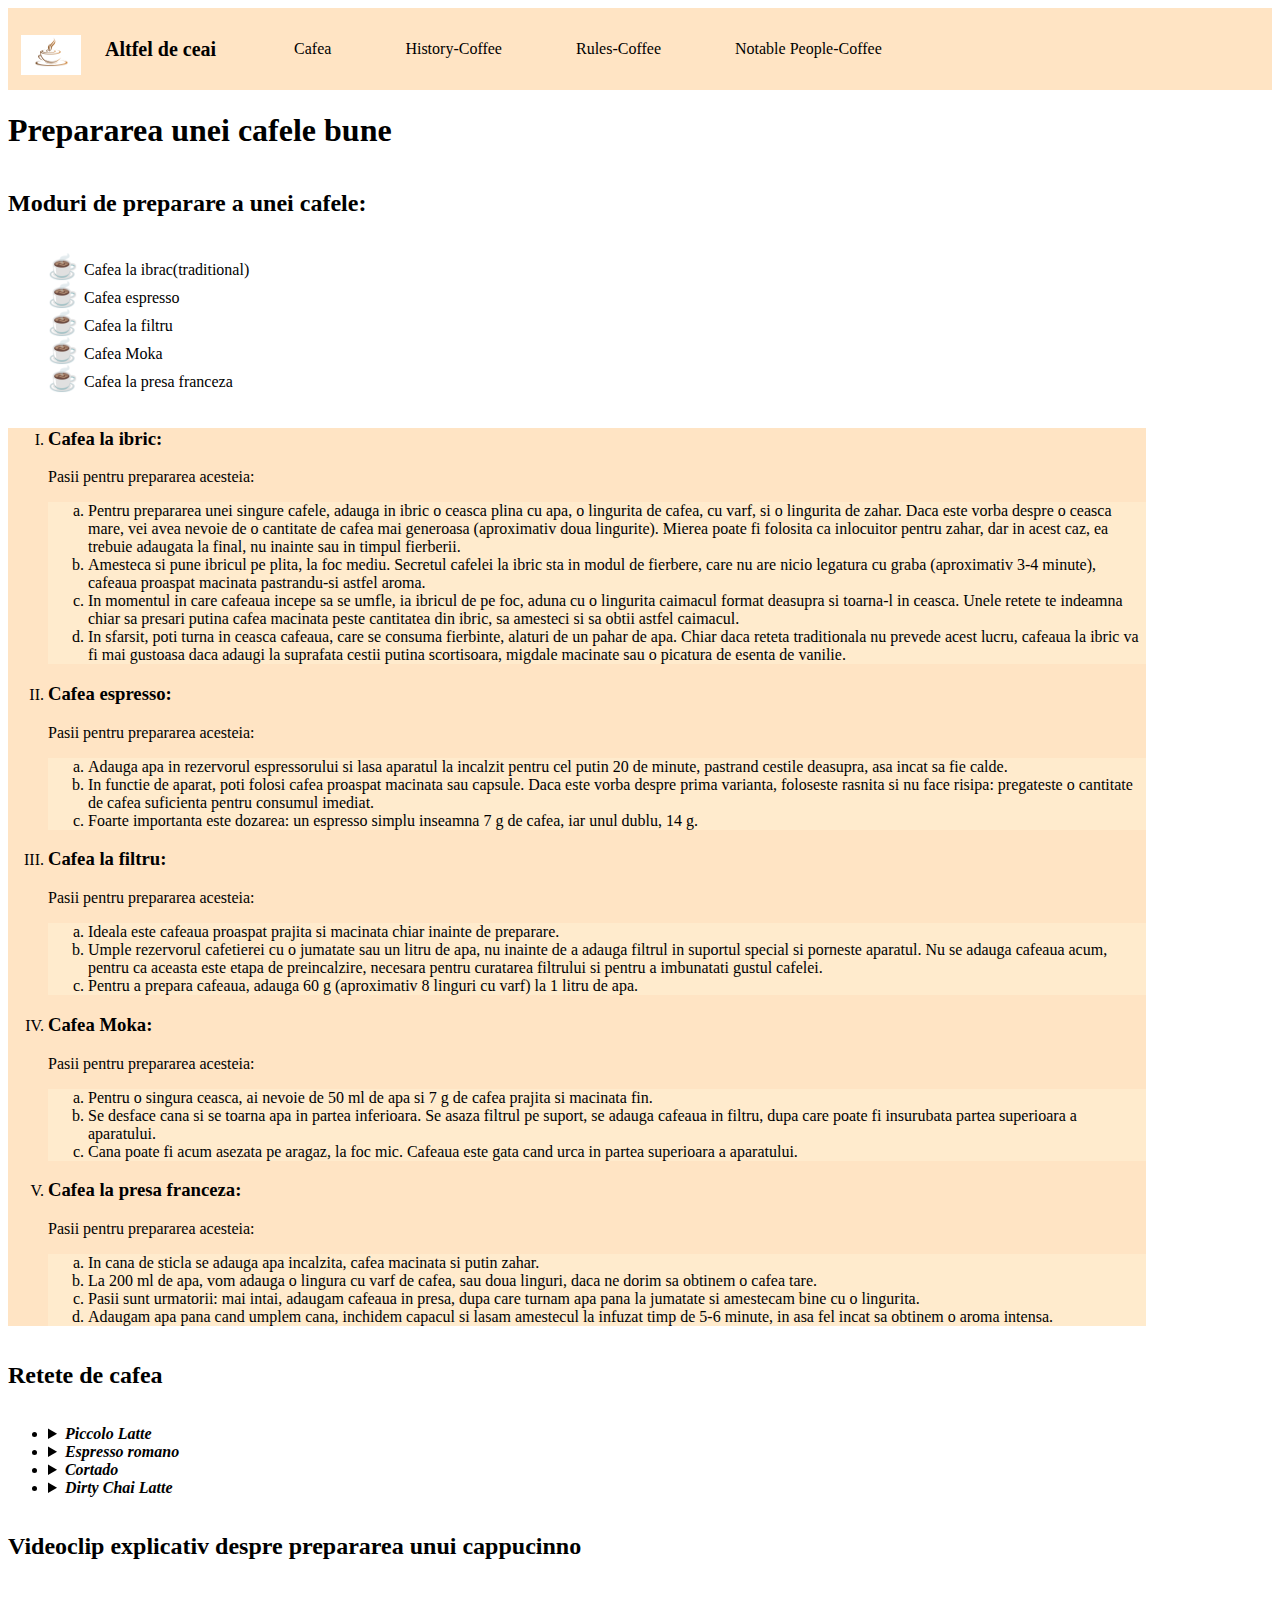
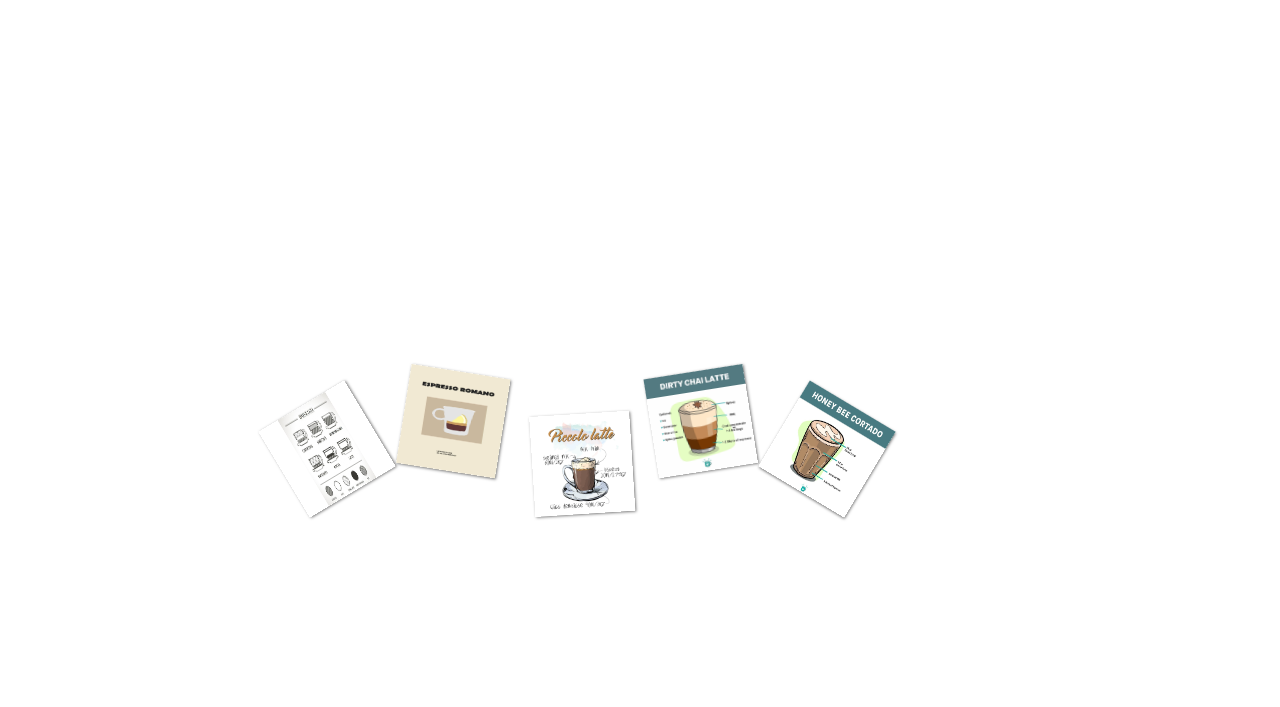
<file: html-proj-2/Rules-Coffe.html>
<!DOCTYPE html>
<html>
    <head>
        <title>
            Rules - Coffe
        </title>

        
        <link rel ="stylesheet" href="CSS\Style.css">
        <link rel ="stylesheet" href="CSS/css_Rules/Style_Rules.css">
        <link rel ="stylesheet" href="CSS/css_Rules/Style_R_slideshow.css">
    </head>
    <body id="Rules">
      
        <header class = "header">

            <nav>
              
              <table class="tabelu">
              
                <th><img class = "logo"  src="Imagini/Logo.jpg"></th>
                <th><h2 class ="brand">Altfel de ceai</h2></th>
  
              </table>
              
              <div class="links">
  
                  <a data-active="Cafea" href="Landing.html">Cafea</a>
                  <a data-active="History" href="History.html">History-Coffee</a>
                  <a data-active="Rules" href="Rules-Coffe.html">Rules-Coffee</a>
                  <a data-active="People" href="Notable People - Coffe.html">Notable People-Coffee</a>
  
              </div>
            </nav>
  
          </header>

        <div class = "container">

            <div class = "titlu"><h1>Prepararea unei cafele bune</h1></div>
 
            <div class = "titlu2" id="titlu2_1"><h2>Moduri de preparare a unei cafele:</h2></div>

            <div class= "tip_retete">
                <ol class="ord_list" id="olist_1">

                    <li>Cafea la ibrac(traditional)</li>
                    <li>Cafea espresso</li>
                    <li>Cafea la filtru</li>
                    <li>Cafea Moka</li>
                    <li>Cafea la presa franceza</li>

                </ol>
            </div>

            <div class="moduri_preparare">
                <ol class="ord_list" id="olist_2">
                    <li>

                        <div class = "sub_titlu"><h3>Cafea la ibric:</h3></div>
                        <div class = "pasi"><p> Pasii pentru prepararea acesteia:</p></div>

                        <div class="reteta">
                            <ol class="sub_ord_list" id="olist_2_1">
                                <li>
                                    Pentru prepararea unei singure cafele, adauga in ibric o ceasca plina cu apa, o lingurita de cafea, cu varf, si o lingurita de zahar.
                                    Daca este vorba despre o ceasca mare, vei avea nevoie de o cantitate de cafea mai generoasa (aproximativ doua lingurite). 
                                    Mierea poate fi folosita ca inlocuitor pentru zahar, dar in acest caz, ea trebuie adaugata la final, nu inainte sau in timpul fierberii.
                                </li>
                                <li>
                                    Amesteca si pune ibricul pe plita, la foc mediu. 
                                    Secretul cafelei la ibric sta in modul de fierbere, care nu are nicio legatura cu graba (aproximativ 3-4 minute), cafeaua proaspat 
                                    macinata pastrandu-si astfel aroma.
                                </li>
                                <li>
                                    In momentul in care cafeaua incepe sa se umfle, ia ibricul de pe foc, aduna cu o lingurita caimacul format deasupra si toarna-l in ceasca. 
                                    Unele retete te indeamna chiar sa presari putina cafea macinata peste cantitatea din ibric, sa amesteci si sa obtii astfel caimacul. 
                                </li>
                                <li>
                                    In sfarsit, poti turna in ceasca cafeaua, care se consuma fierbinte, alaturi de un pahar de apa. 
                                    Chiar daca reteta traditionala nu prevede acest lucru, cafeaua la ibric va fi mai gustoasa daca adaugi la suprafata cestii putina scortisoara, 
                                    migdale macinate sau o picatura de esenta de vanilie.
                                </li>
        
                            </ol>
                        </div>
                    </li>
                    <li>

                        <div class = "sub_titlu"><h3>Cafea espresso:</h3></div>
                        <div class = "pasi"><p> Pasii pentru prepararea acesteia:</p></div>

                        <div class="reteta">
                            <ol class="sub_ord_list" id="olist_2_2">
                                <li>
                                    Adauga apa in rezervorul espressorului si lasa aparatul la incalzit pentru cel putin 20 de minute, pastrand cestile deasupra, asa incat sa fie calde.
                                </li>
                                <li>
                                    In functie de aparat, poti folosi cafea proaspat macinata sau capsule. Daca este vorba despre prima varianta, 
                                    foloseste rasnita si nu face risipa: pregateste o cantitate de cafea suficienta pentru consumul imediat.                        
                                </li>
                                <li>
                                    Foarte importanta este dozarea: un espresso simplu inseamna 7 g de cafea, iar unul dublu, 14 g.                        
                                </li>
                            </ol>
                        </div>

                    </li>
                    <li>

                        <div class = "sub_titlu"><h3>Cafea la filtru:</h3></div>
                        <div class = "pasi"><p> Pasii pentru prepararea acesteia:</p></div>

                        <div class="reteta">
                            <ol class="sub_ord_list" id="olist_2_3">
                                <li>
                                    Ideala este cafeaua proaspat prajita si macinata chiar inainte de preparare.                        
                                </li>
                                <li>
                                    Umple rezervorul cafetierei cu o jumatate sau un litru de apa, nu inainte de a adauga filtrul in suportul special si porneste aparatul. 
                                    Nu se adauga cafeaua acum, pentru ca aceasta este etapa de preincalzire, necesara pentru curatarea filtrului si pentru a imbunatati gustul cafelei.
                                </li>
                                <li>
                                    Pentru a prepara cafeaua, adauga 60 g (aproximativ 8 linguri cu varf) la 1 litru de apa.
                                </li>
                            </ol>
                        </div>
                    </li>

                    <li>
                        
                        <div class = "sub_titlu"><h3>Cafea Moka:</h3></div>
                        <div class = "pasi"><p> Pasii pentru prepararea acesteia:</p></div>

                        <div class="reteta">
                            <ol class="sub_ord_list" id="olist_2_4">
                                <li>
                                    Pentru o singura ceasca, ai nevoie de 50 ml de apa si 7 g de cafea prajita si macinata fin.                        
                                </li>
                                <li>
                                    Se desface cana si se toarna apa in partea inferioara. Se asaza filtrul pe suport, se adauga cafeaua in filtru, 
                                    dupa care poate fi insurubata partea superioara a aparatului.
                                </li>
                                <li>
                                    Cana poate fi acum asezata pe aragaz, la foc mic. Cafeaua este gata cand urca in partea superioara a aparatului.
                                </li>
                            </ol>
                        </div>
                    </li>

                    <li>

                        <div class = "sub_titlu"><h3>Cafea la presa franceza:</h3></div>
                        <div class = "pasi"><p> Pasii pentru prepararea acesteia:</p></div>

                        <div class="reteta">
                            <ol class="sub_ord_list" id="olist_2_5">
                                <li>
                                    In cana de sticla se adauga apa incalzita, cafea macinata si putin zahar.                        
                                </li>
                                <li>
                                    La 200 ml de apa, vom adauga o lingura cu varf de cafea, sau doua linguri, daca ne dorim sa obtinem o cafea tare.
                                </li>
                                <li>
                                    Pasii sunt urmatorii: mai intai, adaugam cafeaua in presa, dupa care turnam apa pana la jumatate si amestecam bine cu o lingurita.
                                </li>
                                <li>
                                    Adaugam apa pana cand umplem cana, inchidem capacul si lasam amestecul la infuzat timp de 5-6 minute, in asa fel incat sa obtinem o aroma intensa.
                                </li>
                            </ol>
                        </div>
                    </li>
                </ol>
            </div>
            
            
            <div class = "titlu2" id="titlu2_2"><h2>Retete de cafea</h2></div>


            <div class = "un_list">
                <ul>
                    <li>
                        <div class = "nume_cafea">
                            <details>
                                <summary><em><strong>Piccolo Latte</strong></em></summary>
                                    <section>
                                        <h3>
                                            Ce este un  <strong>Piccolo Latte</strong>?
                                        </h3>
                                        <p>
                                            <strong>Piccolo Latte</strong> reprezinta, de fapt, un caffe latte servit intr-un pahar de dimensiuni mult mai mici. 
                                            Este o alegere des intalnita in cadrul intalnirilor de afaceri.
                                        </p>
                                    </section>
                                    <section>
                                        <h3>
                                            Cum poti obtinee un <strong>Piccolo Latte</strong>?
                                        </h3>
                                        <ul>
                                            <li>Pregateste un espresso (vezi reteta mai sus) sau o cafea la ibric.</li>
                                            <li>Adauga cafeaua intr-un pahar sau o cana de sticla nu prea mare.</li>
                                            <li>Fierbe 250 ml lapte, la foc mic, pana cand obtii o consistenta cremoasa.</li>
                                            <li>Adauga spuma de lapte astfel obtinuta peste cafea.</li>
                                            <li>Poti adauga extract de vanilie, scortisoara sau ciocolata rasa deasupra.</li>
                                        </ul>
                                    </section>
                                
                            </details>
                        </div>
                    </li>
                    <li>
                        <div class = "nume_cafea">
                            <details>
                                <summary><em><strong>Espresso romano</strong></em></summary>
                                <section>
                                    <h3>
                                        Cum este aceasta reteta?
                                    </h3>
                                    <p>
                                        O reteta neobisnuita, cu lamaie, care nu face decat sa accentueze gustul autentic de cafea.
                                    </p>
                                </section>
                                <section>
                                    <h3>
                                        Cum poti obtinee un <strong>Espresso romano</strong>?
                                    </h3>
                                    <ul>
                                        <li>
                                            Reteta este simpla: este vorba despre un espresso lung sau scurt 
                                            amestecat cu o lingurita de zahar si servit cu o felie de lamaie alaturi, pentru o aroma cu adevarat speciala.
                                        </li>
                                        
                                    </ul>
                                </section>
                            </details>
                        </div>
                    </li>
                    <li>
                        <div class = "nume_cafea">
                            <details>
                                <summary><em><strong>Cortado</strong></em></summary>
                                <section>
                                    <h3>
                                        In ce consta reteta?
                                    </h3>
                                    <p>
                                        Este vorba despre o reteta spaniola care combina cafeaua (sau espresso) cu spuma din lapte condensat, pentru a-i reduce din aciditate. 
                                        A nu se confunda cu cafeaua cu lapte - cortado seamana, mai degraba, cu latte macchiato.
                                    </p>
                                </section>
                                <section>
                                    <h3>
                                        Cum poti obtinee un <strong>Cortado</strong>?
                                    </h3>
                                    <ul>
                                        <li>Pregateste un espresso simplu si adauga deasupra spuma din lapte condensat sau putin lapte condensat incalzit.</li>
                                        <li>Cortado se serveste intotdeaua in cani de sticla, iar cantitatea recomandata este de 150-200 ml.</li>
                                    </ul>
                                </section>
                            
                            </details>
                        </div>
                    </li>
                    <li>
                        <div class = "nume_cafea">
                            <details>
                            <summary><em><strong>Dirty Chai Latte</strong></em></summary>
                                    <section>
                                        <h3>
                                            In ce consta reteta?
                                        </h3>
                                        <p>
                                            Aceasta reteta reprezinta o combinatie de espresso si ceai aromat. 
                                            Daca nu te poti obisnui imediat cu gustul, trebuie sa stii ca o astfel de cafea poate fi indulcita cu miere.
                                        </p>
                                    </section>
                                    <section>
                                        <h3>
                                            Cum poti obtinee un <strong>Dirty Chai Latte</strong>?
                                        </h3>
                                        <ul>
                                            <li>Pregateste un espresso scurt, putina spuma de lapte (vezi reteta mai sus) si o infuzie din plante - de preferat, masala chai (ceai indian).</li>
                                            <li>Proportiile sunt variabile, cantitatea de cafea fiind de obicei mai mica fata de cea a ceaiului.</li>
                                            <li><strong>Dirty Chai Latte</strong> poate fi consumat imediat, fierbinte, sau rece, pentru un efect racoritor.</li>
                                        </ul>
                                    </section>
                            
                            </details>
                        </div>
                    </li>
                </ul>
            </div>
            
        
            <div class = "titlu2" id="titlu2_3"><h2>Videoclip explicativ despre prepararea unui cappucinno</h2></div>



            
            <div class = "video">
                <iframe 
                    width="560" height="315" src="https://www.youtube.com/embed/qfk8lOzwo2Q?si=YkX3Qbs28rv2IHpR" title="YouTube video player" 
                    frameborder="0" allow="accelerometer; autoplay; clipboard-write; encrypted-media; gyroscope; picture-in-picture; web-share" allowfullscreen>
                </iframe>
            </div>


            <div class = "galerie">    
                <p>
                    <img class = "imagine" src="Imagini/Rules/TipuriCafea.jpg">
                    <img class = "imagine" src="Imagini/Rules/Espresso_Romano.jpeg">
                    <img class = "imagine" src="Imagini/Rules/Piccolo_Latte.jpeg">
                    <img class = "imagine" src="Imagini/Rules/DirtyChaiLatte.jpeg">
                    <img class = "imagine" src="Imagini/Rules/Cortado.jpg">
                </p>
            </div>  
        </div>
        
    </body>
</html>
</file>
<file: html-proj-2/CSS/css_History/Style_H_timeline.css>
:root
{
    --primary: #37a9e1;
    --primary-gradient: linear-gradient(45deg, #153c7e 0%, bisque 100%);
}

  .section-header
{
    text-align: center;
}

  .section-header h2 
{
    font-size: 28px;
    font-weight: 700;
    margin-bottom: 16px;
}

  .section-header hr 
{
    border: 1px solid #fff;
    width: 56px;
}

  .bg-gradient_solid 
{
    background: var(--primary-gradient);
    color: #fff;
    padding: 48px 0;
}

  .steps 
{
    position: relative;
    margin-top: 32px;
}

  .steps::after 
{
    content: "";
    position: absolute;
    width: 1px;
    background-color: white;
    opacity: 0.4;
    top: 0;
    bottom: 0;
    left: 50%;
}
  
  .steps .content p 
{
    color: #676767;
    font-size: 16px;
}
  
  .steps .content h2 
{
    font-weight: 600;
    font-size: 16px;
    color: #676767;
}
  
  .steps-container 
{
    position: relative;
    background-color: inherit;
    width: calc(50% + 32px);
}
  
  .steps-container .content 
{
    padding: 32px;
    background-color: white;
    position: relative;
    border-radius: 0px 0px 80px 0px;
    box-shadow: 0px 16px 27px rgb(0 11 30 / 10%);
}
  
  .steps .steps-container:nth-child(even) 
{
    left: calc(50% - 32px);
    flex-direction: row-reverse;
}
  
  .steps-container 
{
    display: flex;
}
  
  .steps .steps-container .date 
{
    font-weight: 900;
    font-size: 16px;
    color: #ffffff;
    margin-bottom: 10px;
    width: 62px;
    height: 62px;
    background-color: var(--primary);
    border-radius: 50%;
    flex-shrink: 0;
    align-items: center;
    display: flex;
    justify-content: center;
    z-index: 777;
}
  
  .step-line 
{
    width: 40px;
    background-color: #fff;
    height: 1px;
    margin-top: 31px;
    opacity: 0.4;
    flex-shrink: 0;
}
  
  @media (max-width: 767px) 
{
    .steps::after {
      left: 32px;
    }
    .steps-container {
      left: 0;
      flex-direction: row-reverse;
      width: auto;
      margin-bottom: 16px;
    }
    
    .steps .steps-container:nth-child(even) {
        left: 0;
      }
}
</file>
<file: html-proj-2/CSS/css_landing/Style_L_grid.css>
.landing 
{
    grid-template-rows: repeat(auto-fill, minmax(50px, 1fr));
    grid-template-columns: repeat(auto-fill minmax(50px, 1fr));
}

.titlu1
{
    grid-row-start: 1;
    grid-row-end: 1;

    grid-column-start: 1;
    grid-column-end: 6;

    
}

.Descriere_Cafea
{
    grid-row-start: 3;
    grid-row-end: 4;

    grid-column-start: 1;
    grid-column-end: 4;
}

.ImgCafea1
{
    grid-row-start: 1;
    grid-row-end: 5;

    grid-column-start: -7;
    grid-column-end: -1;

    
}

.titlu2
{
    grid-row-start: 6;
    grid-row-end: 6;
    
    grid-column-start: 1;
    grid-column-end: 5;
}

.tabel_tip_cafea
{
    grid-row: 8/12;
    grid-column: 1/15;   
}

.tipuri_de_boabe
{
    grid-row: 15/17;
    grid-column: 1/8;
}
</file>
<file: html-proj-2/CSS/css_landing/Style_L_Images.css>
.ImgCafea1 
{
	-webkit-filter: blur(3px);
	filter: blur(3px);
	-webkit-transition: .3s ease-in-out;
	transition: .3s ease-in-out;
}

.ImgCafea1:hover 
{
	-webkit-filter: blur(0);
	filter: blur(0);
}
</file>
<file: html-proj-2/CSS/css_landing/Style_L_mobile.css>
@media screen and (max-width: 600px)
{
    .links
    {
        display: none;
    }

    .hamburger-menu
    {
        display: inline-table;
        z-index: 1;
    }
    .menu__box
    {
        display: block;
        color: black;
    }

    .menu__btn
    {
        display: block;
    }

    .eu
    {
        display: block;
    }

    .brand
    {
        margin-left: 70px;
    }
    .logo
    {
        margin-left: 100px;
    }

    #menu__toggle 
    {
        opacity: 0;
    }
    
    #menu__toggle:checked + .menu__btn > span 
    {
        transform: rotate(45deg);
    }
    
    #menu__toggle:checked + .menu__btn > span::before 
    {
        top: 0;
        transform: rotate(0deg);
    }
    
    #menu__toggle:checked + .menu__btn > span::after 
    {
        top: 0;
        transform: rotate(90deg);
    }

    #menu__toggle:checked ~ .menu__box
    {
        left: 0;
    }
    
    .menu__btn 
    {
        margin-top: 30px;
        position: fixed;
        top: 20px;
        left: 20px;
        width: 26px;
        height: 26px;
        cursor: pointer;
        z-index: 1;
    }
      
    .menu__btn > span,
    .menu__btn > span::before,
    .menu__btn > span::after 
    {
        display: block;
        position: absolute;
        width: 100%;
        height: 2px;
        background-color: black;
        transition-duration: .25s;
    }
    
    .menu__btn > span::before 
    {
        content: '';
        top: -8px;
    }
    
    .menu__btn > span::after 
    {
        content: '';
        top: 8px;
    }

    .menu__box 
    {
        display: block;
        position: fixed;
        top: 0;
        left: -100%;
        width: 300px;
        height: 100%;
        margin: 0;
        padding: 80px 0;
        list-style: none;
        background-color: bisque;
        box-shadow: 2px 2px 6px rgba(0, 0, 0, .4);
        transition-duration: .25s;
    }
}
</file>
<file: html-proj-2/CSS/css_Notable_People/Style_NP_general.css>
*
{
    margin: 0;
    padding: 0;
    box-sizing:border-box;
    font-family: 'Times New Roman', Times, serif;
    letter-spacing: 0.5px;
}

body h2
{
    margin-top: 15px;
}

thead
{
    background-color: bisque;
}
</file>
<file: html-proj-2/CSS/css_Notable_People/Style_NP_tabel_1.css>
.Tab1
{
    margin-top: 10px;
    border-collapse: collapse;
    width: 750px;
    height: 590px;
    border: 3px solid black;
}

.Tab1 thead tr td:nth-child(1),
.Tab1 thead tr td:nth-child(2)
{
    height: 50px;
    width: 150px;
    text-align: center;
    vertical-align: middle;
    font-weight: bold;
    border: 1px solid black;
}

.Tab1 thead tr td:nth-last-child(1),
.Tab1 thead tr td:nth-last-child(2)
{
    height: 50px;
    width: 300px;
    text-align: center;
    vertical-align: middle;
    font-weight: bold;
    border: 1px solid black;
}

.Tab1 tbody tr td img
{
    display: flex;
    width: 80px;
    height: 100px;
    margin: 0 auto;
}

.Tab1 tbody tr td
{
    border: 1px solid black;
    text-align: center;
    vertical-align: middle;
}

.Tab1 tbody tr td ul
{
    list-style-type: none;
}

.Tab1 tbody tr td a
{
    color: black;
}
</file>
<file: html-proj-2/CSS/css_Notable_People/Style_NP_tabel_2.css>
.Tab2
{
    width: 300px;
    height: 700px;
    margin-top: 15px;
    border: 3px solid black;
    border-collapse: collapse;
}

.Tab2 thead tr td
{
    border: 1px solid black;
    font-weight: bolder;
    vertical-align: middle;
    text-align: center;
}

.Tab2 tbody tr td
{
    border: 1px solid black;
}

.Tab2 tbody tr td:nth-child(1)
{
    vertical-align: middle;
    text-align: left;
}

.Tab2 tbody tr td:nth-last-child(1)
{
    vertical-align: middle;
    text-align: left;
}

.Tab2 tbody tr td table tr td img
{
    width: 50px;
    height: 50px;
}

.miniTabel
{
    border-collapse: collapse;
}

.Tab2 tbody tr td table tr td
{
    border: none;
}

.Indonesia
{
    border:1px solid black;
}
</file>
<file: html-proj-2/CSS/css_Rules/Style_Rules.css>
.container
{
    display: flex;
    width: 90%;
    height: 90%;
    flex-direction: column;
}

.ord_list
{
    background-color: bisque;
    list-style-type: upper-roman;
}

.sub_ord_list
{
    background-color: blanchedalmond;
    list-style-type: lower-alpha;
}

#olist_1
{
    background-color: white;
    list-style-type: none;
}

#olist_1 li::before
{
    content: "\2615"; /* Unicode character for coffee cup */
    display: inline-block;
    width: 1em; /* Adjust the width as needed */
    margin-right: 0.5em; /* Adjust the spacing as needed */
    font-size: 1.5em;
}
</file>
<file: html-proj-2/CSS/css_Rules/Style_R_slideshow.css>
.imagine
{
    width: 100px;
    height: 300px;
}



.galerie  p{
    height: 200px;
    width: 500px;
    margin: 100px auto;
    position: relative;
  }
  
 .galerie img {
    height: 100px;
    position: absolute;
    left: 0;
    offset-path: path('m 0 50 q 50-30 100-30 t 100 30 100 0 100-30 100 30');
    box-shadow: 1px 1px 3px #0008;
    transition: transform .4s ease-out, offset-path .4s cubic-bezier(.77,-1.17,.75,.84),box-shadow .3s, z-index .3s;
    z-index: 0;
  }
  
.galerie img:hover {
    transform: scale(3);
    offset-path: path('m 5 65 q 45-0 90-0 t 90 0 90 0 90-0 90 0');
    box-shadow: 3px 4px 10px #0006;
    z-index: 999;
  }
  
  

 .galerie img:nth-last-child(5):first-child {
    offset-distance: 0%;
  }
.galerie  img:nth-last-child(4):nth-child(2) {
    offset-distance: 25%;
  }
 .galerie img:nth-last-child(3):nth-child(3) {
    offset-distance: 51%;
  }
.galerie  img:nth-last-child(2):nth-child(4) {
    offset-distance: 75%;
  }
.galerie  img:last-child:nth-child(5) {
    offset-distance: 100%;
  }
</file>
